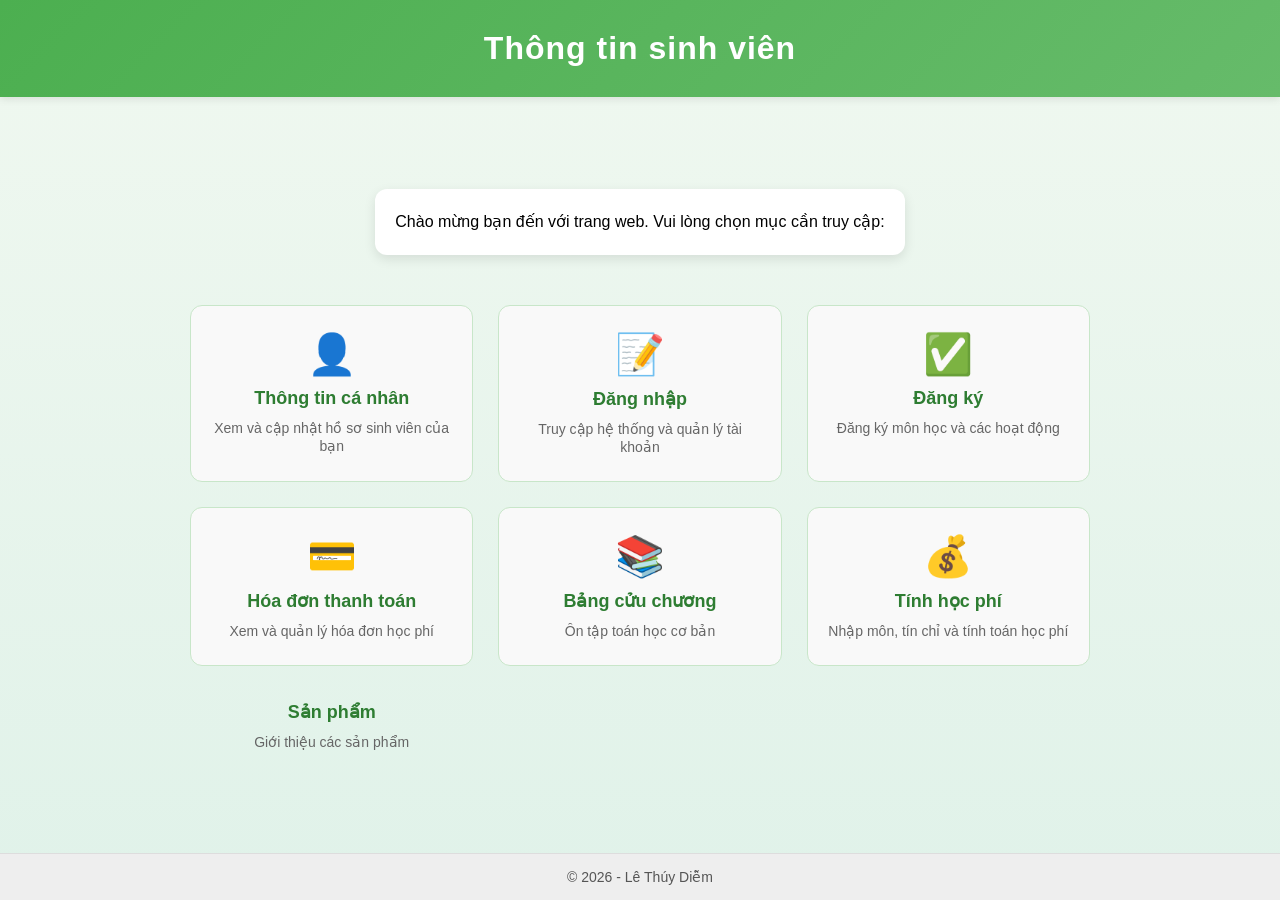
<file: index.html>
﻿<!DOCTYPE html>
<html lang="vi">
<head>
  <meta charset="utf-8">
  <title>Thiết kế web</title>
  <link rel="stylesheet" href="./css/style.css">
</head>
<body>
  <header>
    <h1>Thông tin sinh viên</h1>
  </header>

  <main>
    <section class="intro">
      <p>Chào mừng bạn đến với trang web. Vui lòng chọn mục cần truy cập:</p>
    </section>

    <ul class="menu">
  <li>
    <a href="html/page1.html">
      <div class="icon">👤</div>
      <strong>Thông tin cá nhân</strong>
      <span>Xem và cập nhật hồ sơ sinh viên của bạn</span>
    </a>
  </li>

  <li>
    <a href="html/page2.html">
      <div class="icon">📝</div>
      <strong>Đăng nhập</strong>
      <span>Truy cập hệ thống và quản lý tài khoản</span>
    </a>
  </li>

  <li>
    <a href="html/page3.html">
      <div class="icon">✅</div>
      <strong>Đăng ký</strong>
      <span>Đăng ký môn học và các hoạt động</span>
    </a>
  </li>
  <!-- Liên kết mới cho page4 -->
  <li>
    <a href="html/page4.html">
      <div class="icon">💳</div>
      <strong>Hóa đơn thanh toán</strong>
      <span>Xem và quản lý hóa đơn học phí</span>
    </a>
  </li>

  <!-- Liên kết mới cho page5 -->
  <li>
    <a href="html/page5.html">
      <div class="icon">📚</div>
      <strong>Bảng cửu chương</strong>
      <span>Ôn tập toán học cơ bản</span>
    </a>
  </li>

  <!-- Liên kết mới cho page6 -->
  <li>
    <a href="html/page6.html">
      <div class="icon">💰</div>
      <strong>Tính học phí</strong>
      <span>Nhập môn, tín chỉ và tính toán học phí</span>
    </a>
  </li>
   <a href="html/page7.html">
      <div class="icon"></div>
      <strong>Sản phẩm</strong>
      <span>Giới thiệu các sản phẩm</span>
    </a>
  </li>
</ul>
  </main>

  <footer>
    <p>&copy; 2026 - Lê Thúy Diễm</p>
  </footer>
</body>
</html>
</file>
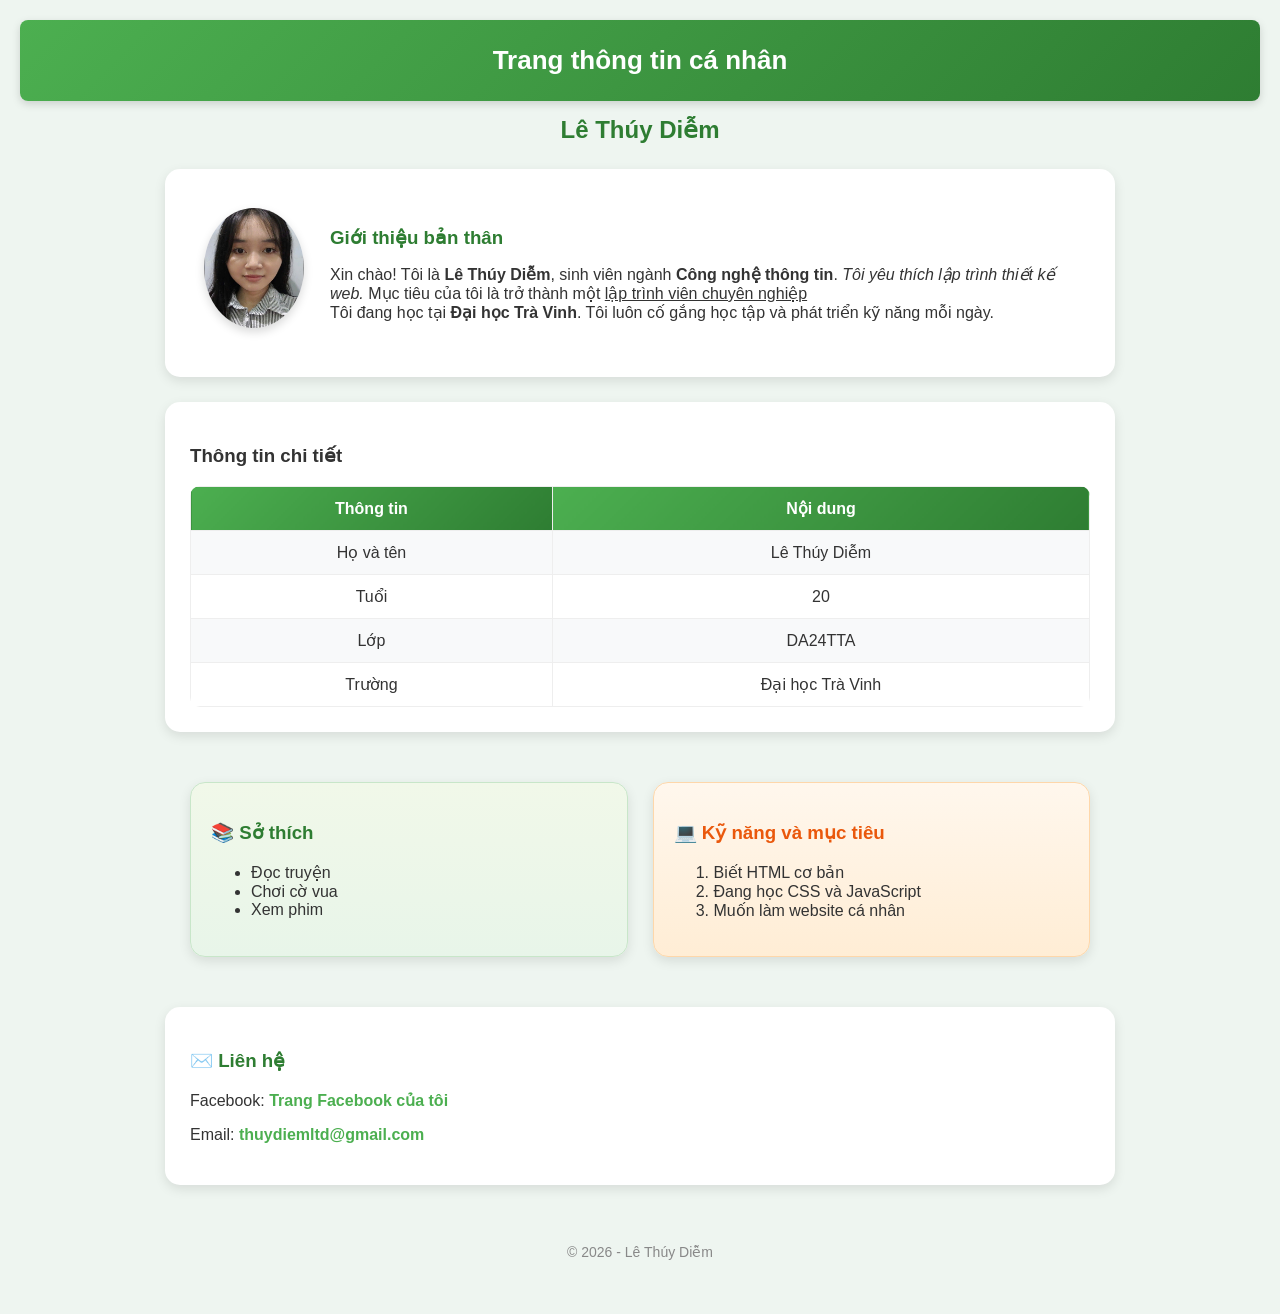
<file: html/page1.html>
﻿<!DOCTYPE html>
<html lang="vi">
<head>
  <meta charset="utf-8">
  <title>Thiết kế web</title>
  <link rel="stylesheet" href="../css/style1.css">
</head>
<body>
  <h1>Trang thông tin cá nhân</h1>
  <h2>Lê Thúy Diễm</h2>
  <div class="card">
    <table id="table_info">
      <tr>
        <td>
          <div><img width="100" height="120" src="../assets/images/avatar.jpg"></div>
        </td>
        <td>
          <h3 id="intro">Giới thiệu bản thân</h3>
          <p>Xin chào! Tôi là <b>Lê Thúy Diễm</b>, sinh viên ngành <b>Công nghệ thông tin</b>.
          <i>Tôi yêu thích lập trình thiết kế web.</i>
          Mục tiêu của tôi là trở thành một <u>lập trình viên chuyên nghiệp</u><br/>
          Tôi đang học tại <b>Đại học Trà Vinh</b>. Tôi luôn cố gắng học tập và phát triển kỹ năng mỗi ngày.
          </p>
        </td>
      </tr>
    </table>
  </div>
  <div class="card">
    <h3>Thông tin chi tiết</h3>
    <table id="table_info2">
      <tr><th>Thông tin</th><th>Nội dung</th></tr>
      <tr><td>Họ và tên</td><td>Lê Thúy Diễm</td></tr>
      <tr><td>Tuổi</td><td>20</td></tr>
      <tr><td>Lớp</td><td>DA24TTA</td></tr>
      <tr><td>Trường</td><td>Đại học Trà Vinh</td></tr>
    </table>
  </div>
  <div class="section-container">
    <div class="section-box">
      <h3>📚 Sở thích</h3>
      <ul>
        <li>Đọc truyện</li>
        <li>Chơi cờ vua</li>
        <li>Xem phim</li>
      </ul>
    </div>
    <div class="section-box">
      <h3>💻 Kỹ năng và mục tiêu</h3>
      <ol>
        <li>Biết HTML cơ bản</li>
        <li>Đang học CSS và JavaScript</li>
        <li>Muốn làm website cá nhân</li>
      </ol>
    </div>
  </div>
  <div class="contact">
    <h3>✉️ Liên hệ</h3>
    <p>Facebook: <a href="#">Trang Facebook của tôi</a></p>
    <p>Email: <a href="#">thuydiemltd@gmail.com</a></p>
  </div>
  <footer>
    <p>&copy; 2026 - Lê Thúy Diễm</p>
  </footer>
</body>
</html>
</file>
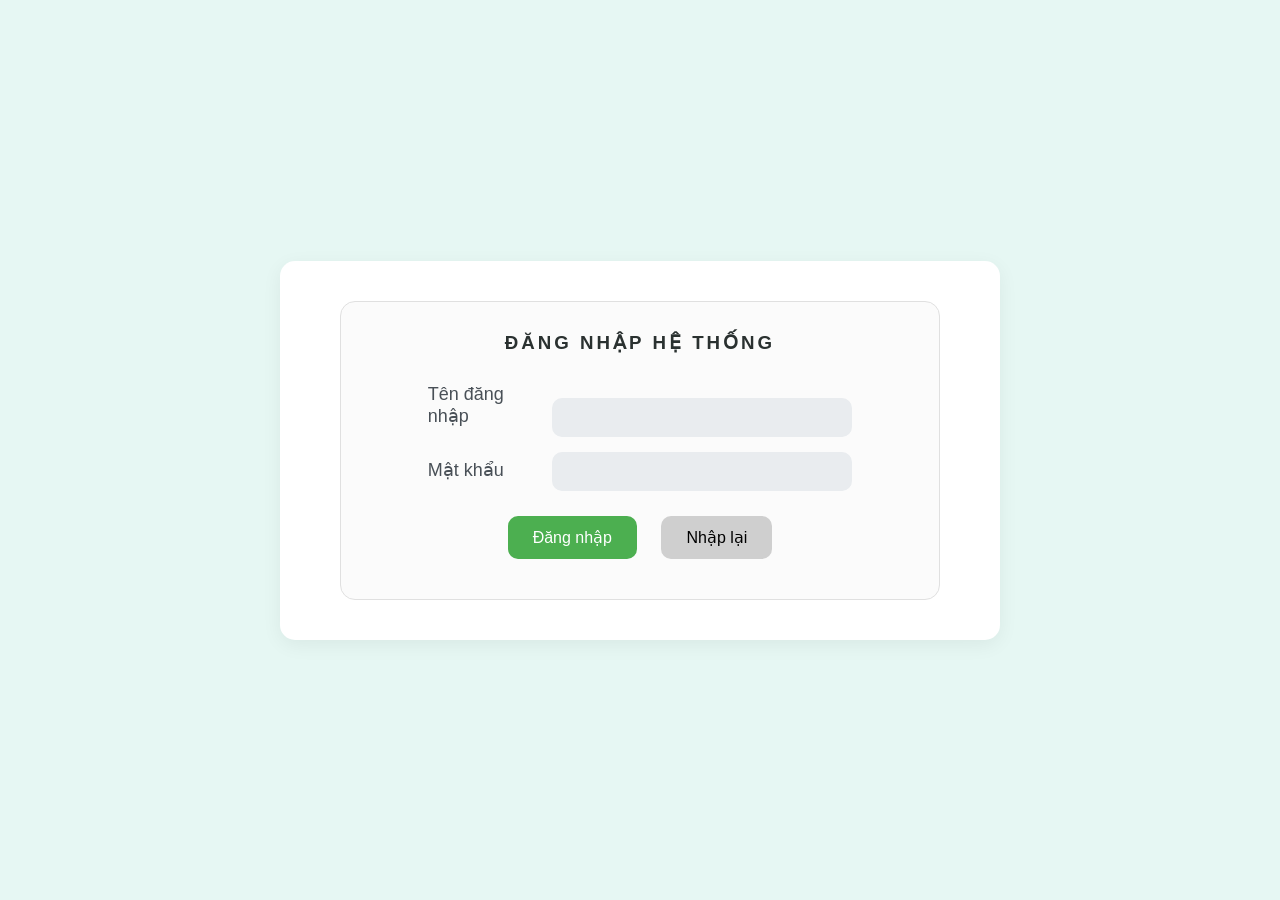
<file: html/page2.html>
﻿<!DOCTYPE html>
<html lang ="vi">
	<head>
		<title>Thiết Kế From Đăng Nhập</title>
		<meta charset= "utf-8">
		<link rel="stylesheet" href ="../css/style2.css">
	</head>
	<body>
		<div class ="container">
			<form id="frmLogin">
				<h3 id="title">Đăng Nhập Hệ Thống</h3>
				<div class="form-group">
					<center>
					<label for ="txtUsername">Tên đăng nhập</label>
					<input class ="form-control" type ="text" id="txtUsername" name="txtUsername"></input>
					</center>
				</div>
				<div class ="form-group">
					<center>
					<label for ="txtPassword">Mật khẩu</label>
					<input class ="form-control" type ="Password" id="txtPassword" name="txtPassword"></input>
					</center>
				</div>
				<center>
				<input class="button" type="submit" id="sblogin" name="sblogin" value="Đăng nhập"></input>
				<input class="button" type="reset" id="rsCancel" name="rsCancel" value="Nhập lại"></input>
				</center>
			</form>
		</div>
	</body>
</html>
</file>
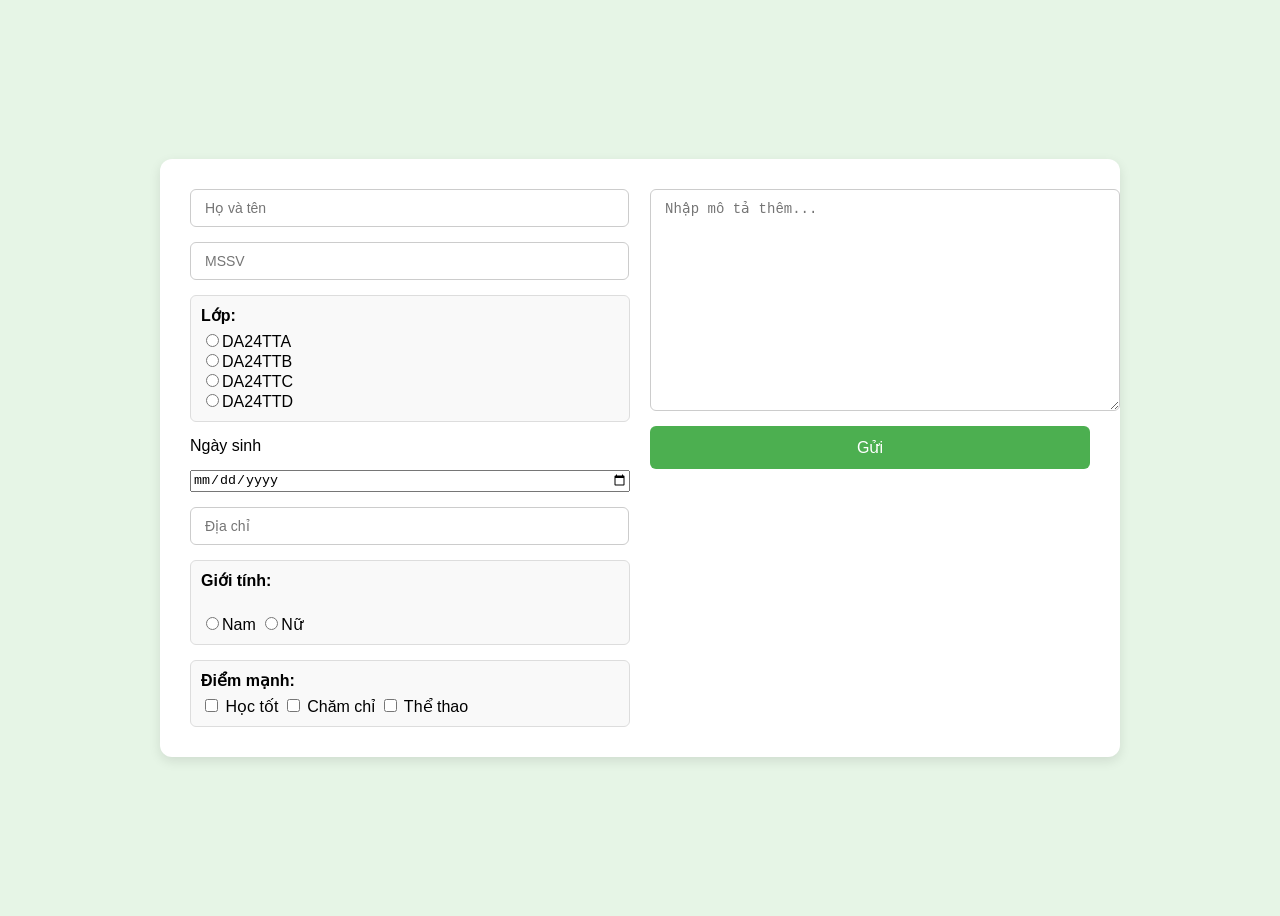
<file: html/page3.html>
﻿<!DOCTYPE html>
<html lang="vi">
	<head>
		<meta charset = "UTF-8">
		<title>Form Đăng Ký</title>
		<link rel="stylesheet" href="../css/style3.css">
	</head>
	<body>
		<div class="container">
			<form>
				<div class="left">
					<input type="text" class="name" placeholder="Họ và tên">
					<input type="text" class="mssv" placeholder="MSSV">
					<div class="group">
						<label>Lớp: </label>
						<input type="radio" name="lop">DA24TTA<br>
						<input type="radio" name="lop">DA24TTB<br>
						<input type="radio" name="lop">DA24TTC<br>
						<input type="radio" name="lop">DA24TTD<br>
					</div>
					Ngày sinh
					<input type="date">
					<input type="text" class="address" placeholder="Địa chỉ">
					<div class="group">
						<label>Giới tính:</label><br>
						<input type="radio" name="gt">Nam
						<input type="radio" name="gt">Nữ
					</div>
					<div class="group">
						<label>Điểm mạnh:</label>
						<input type="checkbox"> Học tốt
                		<input type="checkbox"> Chăm chỉ
                		<input type="checkbox"> Thể thao
					</div>
				</div>
				<div class="right">
					<textarea placeholder="Nhập mô tả thêm..."></textarea>
		            <button type="submit">Gửi</button>
				</div>
			</form>
		</div>
	</body>
</html>
</file>
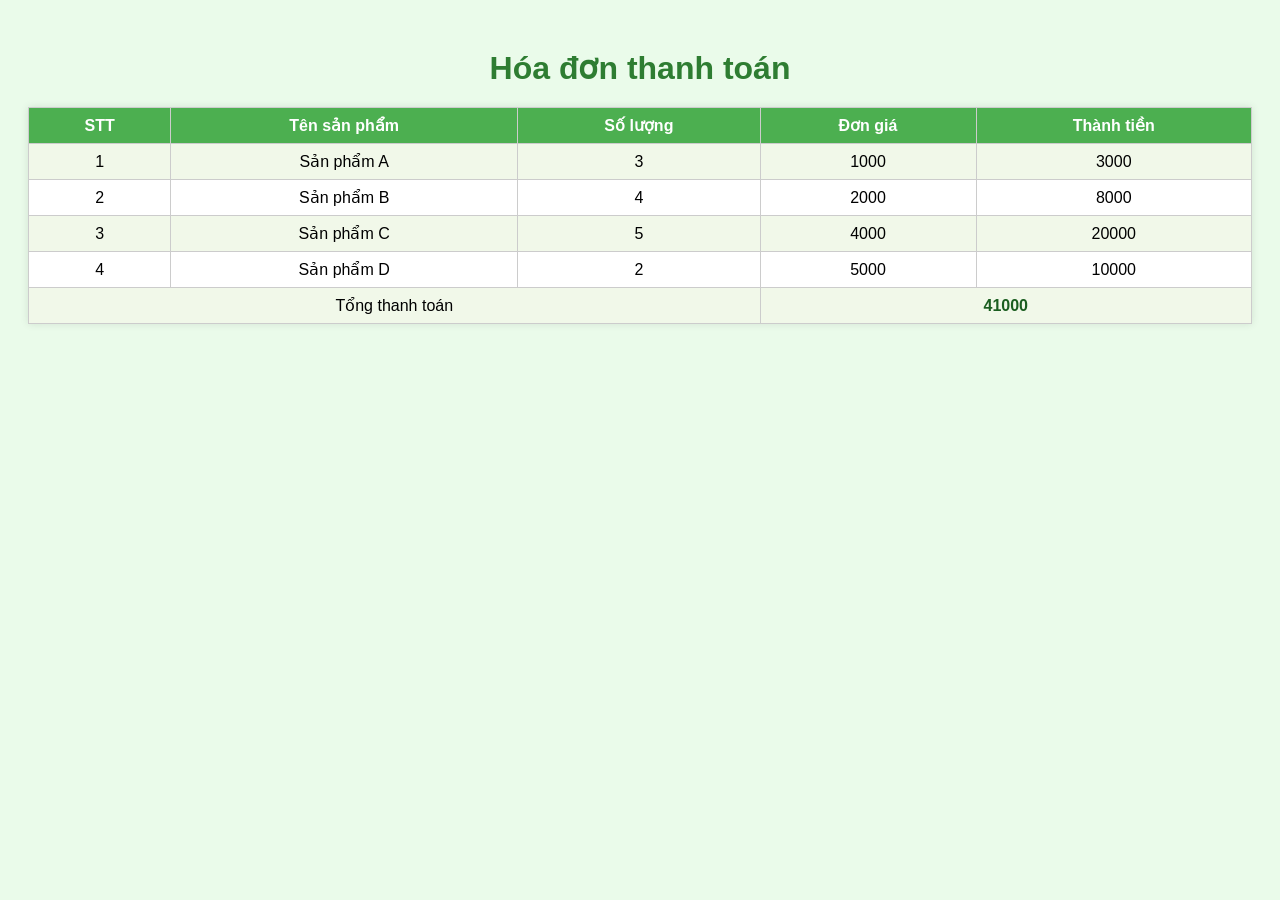
<file: html/page4.html>
﻿<!DOCTYPE html>
<html lang="vi">
	<head>
		<meta charset = "UTF-8">
		<title>Hóa đơn thanh toán</title>
		<link rel="stylesheet" href="../css/style4.css">
	</head>
	<body>
		<h1>Hóa đơn thanh toán</h1>
		<table>
			<tr>
				<th>STT</th>
				<th>Tên sản phẩm</th>
				<th>Số lượng</th>
				<th>Đơn giá</th>
				<th>Thành tiền</th>
			</tr>
			<tr>
				<td>1</td>
				<td>Sản phẩm A</td>
				<td class="sl">3</td>
				<td class="dg">1000</td>
				<td class="tt">0</td>
			</tr>
			<tr>
				<td>2</td>
				<td>Sản phẩm B</td>
				<td class="sl">4</td>
				<td class="dg">2000</td>
				<td class="tt">0</td>
			</tr>
			<tr>
				<td>3</td>
				<td>Sản phẩm C</td>
				<td class="sl">5</td>
				<td class="dg">4000</td>
				<td class="tt">0</td>
			</tr>
			<tr>
				<td>4</td>
				<td>Sản phẩm D</td>
				<td class="sl">2</td>
				<td class="dg">5000</td>
				<td class="tt">0</td>
			</tr>
			<tr>
				<td colspan="3">Tổng thanh toán</td>
				<td colspan="2" id="tong">0</td>
			</tr>
		</table>
		<script>
			const donGia = document.getElementsByClassName("dg");
			const soLuong = document.getElementsByClassName("sl");
			const thanhTien = document.getElementsByClassName("tt");
			let tong = 0;
			for(let i=0; i<donGia.length; i++){
				thanhTien[i].innerHTML = parseInt(donGia[i].innerHTML * parseInt(soLuong[i].innerHTML));
				tong += parseInt(thanhTien[i].innerHTML);
			}
			document.getElementById("tong").innerHTML = tong;
		</script>
	</body>
</html>
</file>
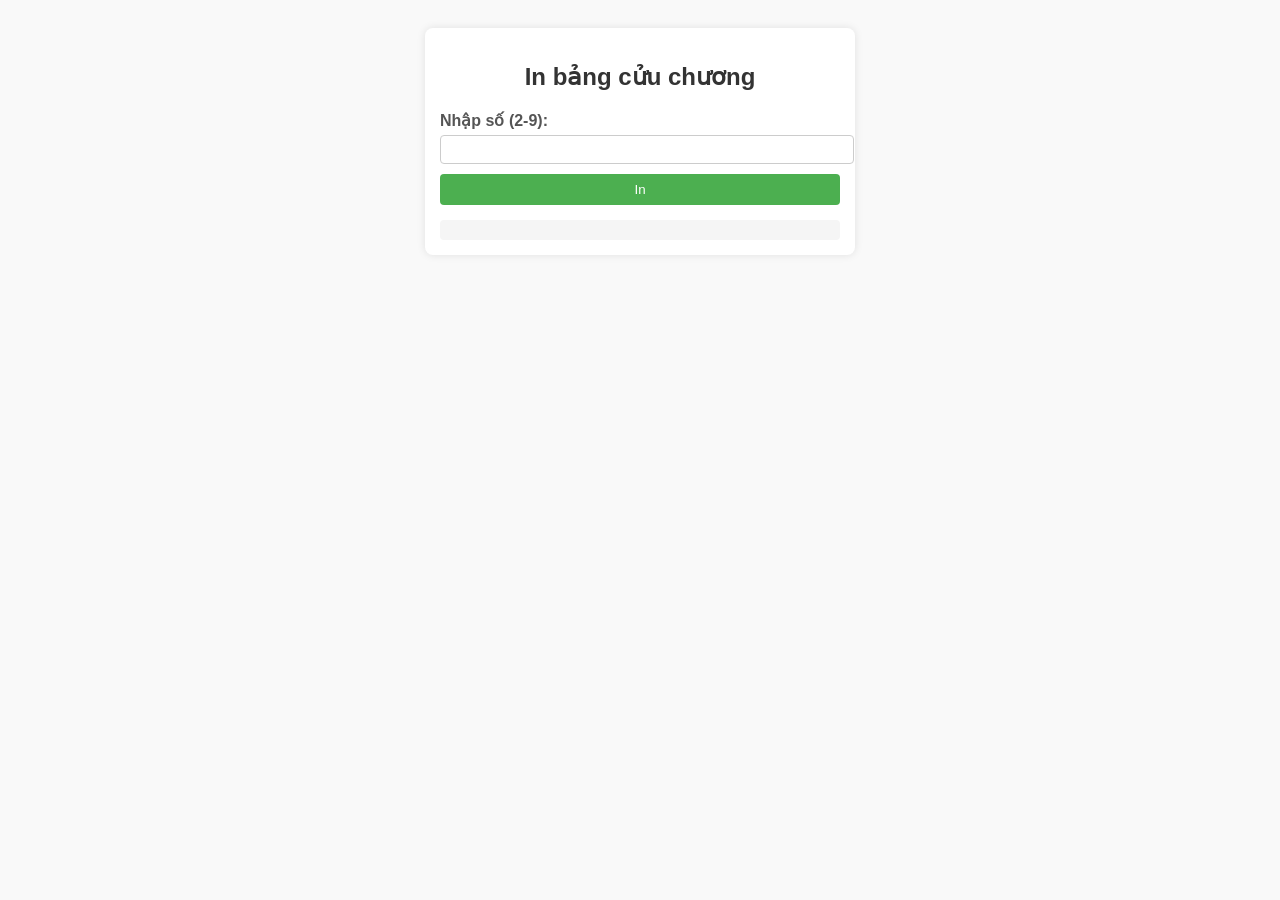
<file: html/page5.html>
﻿<!DOCTYPE html>
<html lang="vi">
	<head>
		<meta charset = "UTF-8">
		<title>Bảng cửu chương</title>
		<link rel="stylesheet" href="../css/style5.css">
	</head>
	<body>
		<form id="frmInBCC">
			<h2>In bảng cửu chương</h2>
			<label>Nhập số (2-9): </label>
			<input type="number" min="2" max="9">
			<button type="button" onclick="inBCC()">In</button>
			<div id="kq">

			</div>
		</form>
		<script>
			function inBCC(){
				const myForm = document.forms["frmInBCC"];
				const myNumber = myForm.elements[0];
				let num = parseInt(myNumber.value);
				if(num < 2 || num > 9 || isNaN(num)){
					alert("Vui lòng chỉ nhập số từ 2 đến 9!");
					return;
				}
				let kq = "";
				for(let i=1; i<=10; i++){
					kq += num + "x" + i + "=" + (num*i) + "<br>";
				}
				document.getElementById("kq").innerHTML = kq;
			}
		</script>
	</body>
</html>
</file>
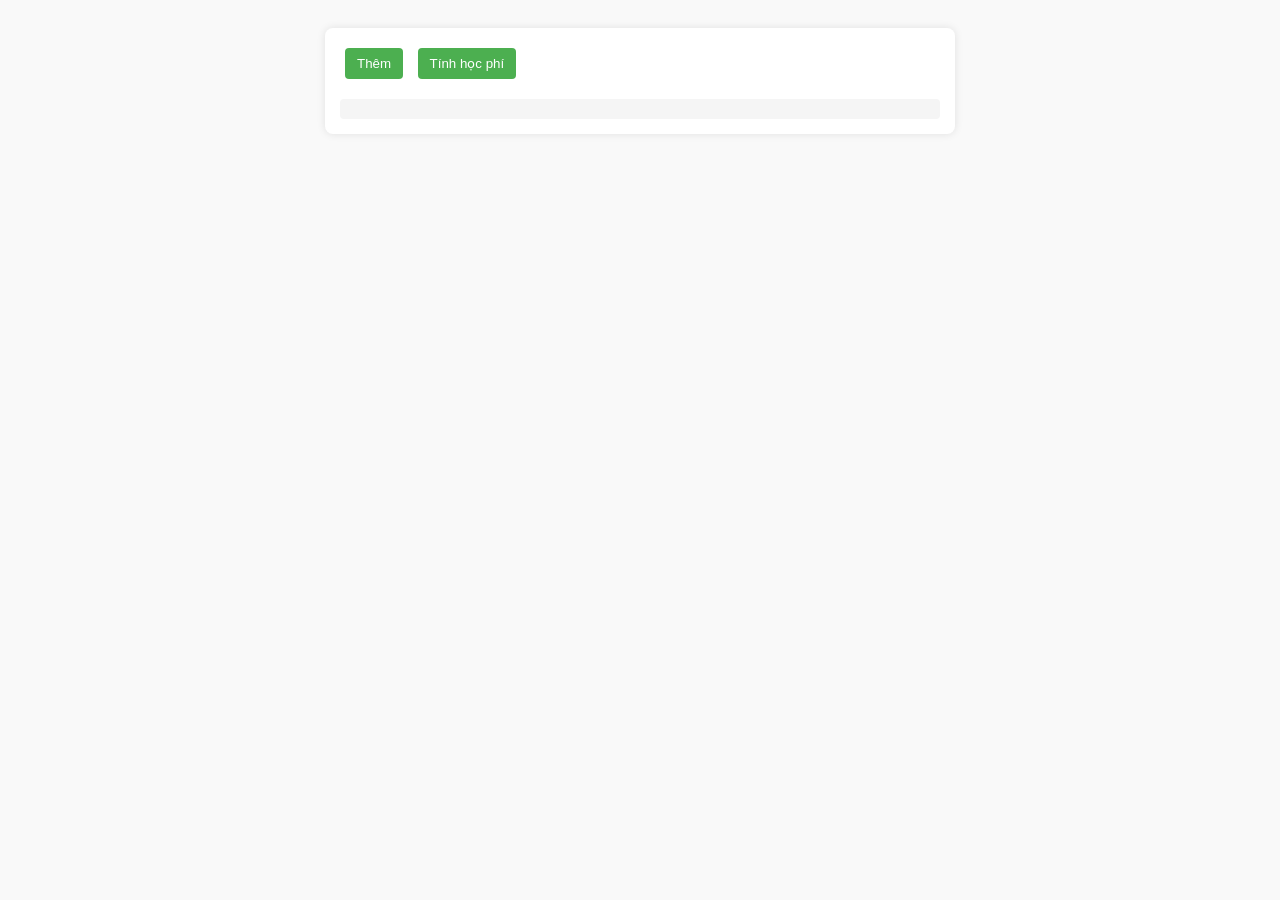
<file: html/page6.html>
﻿<!DOCTYPE html>
<html lang="vi">
<head>
  <meta charset="UTF-8">
  <title>Tính học phí</title>
  <link rel="stylesheet" href="../css/style6.css">
</head>
<body>
  <div class="container">
    <button type="button" onclick="add()">Thêm</button>
    <button type="button" onclick="calculate()">Tính học phí</button>
    <div id="content"></div>
    <div id="result"></div>
  </div>

  <script>
    function add(){
      const content = document.getElementById("content");
      const myRow = document.createElement("div");
      myRow.setAttribute("class", "row");

      const inputMon = document.createElement("input");
      inputMon.setAttribute("type", "text");
      inputMon.setAttribute("placeholder", "Nhập môn");
      inputMon.setAttribute("class", "input-mon");

      const inputSTC = document.createElement("input");
      inputSTC.setAttribute("type", "number");
      inputSTC.setAttribute("placeholder", "Nhập STC");
      inputSTC.setAttribute("class", "input-stc");

      const selectMon = document.createElement("select");
      const option1 = document.createElement("option");
      option1.value = "CS";
      option1.text = "Cơ sở";
      const option2 = document.createElement("option");
      option2.value = "CN";
      option2.text = "Chuyên ngành";

      selectMon.appendChild(option1);
      selectMon.appendChild(option2);

      const btnDel = document.createElement("button");
      btnDel.innerText = "Xóa";
      btnDel.setAttribute("type", "button");
      btnDel.setAttribute("class", "btn-del");
      btnDel.onclick = function(){
        content.removeChild(myRow);
      }

      myRow.appendChild(inputMon);
      myRow.appendChild(inputSTC);
      myRow.appendChild(selectMon);
      myRow.appendChild(btnDel);
      content.appendChild(myRow);
    }

    function calculate(){
      const rows = document.querySelectorAll("#content .row");
      let totalSTC = 0;
      let tongHocPhi = 0;

      for (let i = 0; i < rows.length; i++) {
        const row = rows[i];
        const stcInput = row.querySelector(".input-stc");
        const stc = parseInt(stcInput.value) || 0;
        const selectMon = row.querySelector("select");
        const loaiMon = selectMon.value;

        totalSTC += stc;

        if (loaiMon === "CS") {
          tongHocPhi += stc * 500000; // môn cơ sở
        } else if (loaiMon === "CN") {
          tongHocPhi += stc * 640000; // môn chuyên ngành
        }
      }

      document.getElementById("result").innerText =
        "Tổng số tín chỉ: " + totalSTC +
        " | Tổng học phí: " + tongHocPhi.toLocaleString("vi-VN") + " VND";
    }
  </script>
</body>
</html>
</file>
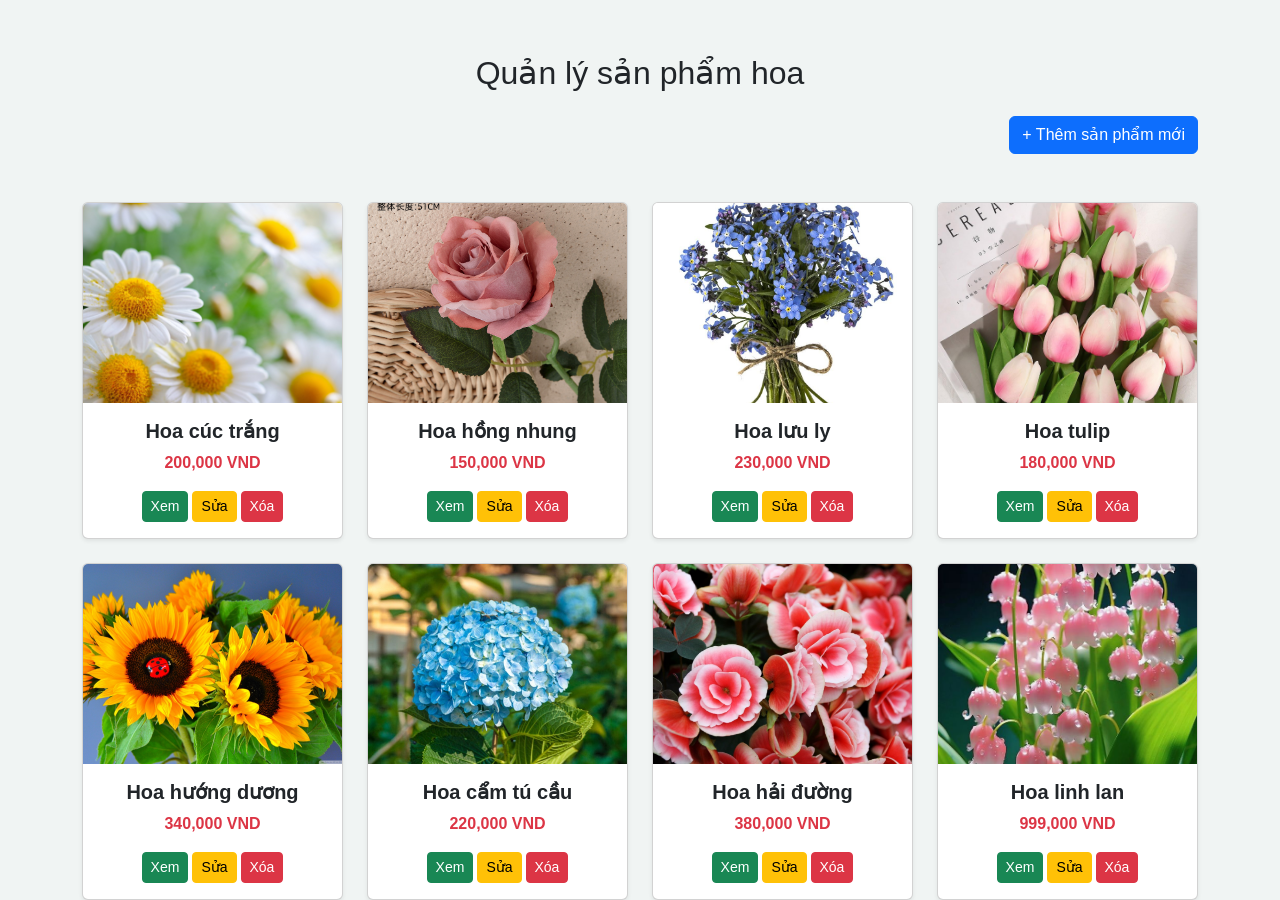
<file: html/page7.html>
﻿<!DOCTYPE html>
<html lang="vi">
<head>
    <meta charset="UTF-8">
    <title>Quản lý sản phẩm hoa</title>
    <link href="https://cdn.jsdelivr.net/npm/bootstrap@5.3.3/dist/css/bootstrap.min.css" rel="stylesheet">
    <link rel="stylesheet" href="../css/style7.css">
</head>
<body>
    <div class="container mt-4">
        <h2 class="text-center mb-4">Quản lý sản phẩm hoa</h2>
        
        <div class="mb-4 text-end">
            <button class="btn btn-primary" onclick="openAddModal()">+ Thêm sản phẩm mới</button>
        </div>

        <!-- Nơi hiển thị danh sách hoa -->
        <div id="product-list" class="row"></div>
    </div>

    <!-- Modal Thêm/Sửa -->
    <div class="modal fade" id="productModal" tabindex="-1" aria-hidden="true">
        <div class="modal-dialog">
            <div class="modal-content">
                <div class="modal-header">
                    <h5 class="modal-title" id="modalTitle">Sản phẩm</h5>
                    <button type="button" class="btn-close" data-bs-dismiss="modal"></button>
                </div>
                <div class="modal-body">
                    <form id="productForm">
                        <input type="hidden" id="edit-id">
                        <div class="mb-3">
                            <label class="form-label">Tên sản phẩm</label>
                            <input type="text" class="form-control" id="p-name" required>
                        </div>
                        <div class="mb-3">
                            <label class="form-label">Giá (VND)</label>
                            <input type="number" class="form-control" id="p-price" required>
                        </div>
                        <div class="mb-3">
                            <label class="form-label">Link ảnh (../assets/images/filename.jpg)</label>
                            <input type="text" class="form-control" id="p-img">
                        </div>
                        <div class="mb-3">
                            <label class="form-label">Mô tả</label>
                            <textarea class="form-control" id="p-desc" rows="3"></textarea>
                        </div>
                        <button type="submit" class="btn btn-success w-100">Xác nhận Lưu</button>
                    </form>
                </div>
            </div>
        </div>
    </div>

    <script src="https://cdn.jsdelivr.net/npm/bootstrap@5.3.3/dist/js/bootstrap.bundle.min.js"></script>
    <script src="../js/lib.js"></script>
</body>
</html>
</file>
<file: css/style.css>
* {
  margin: 0;
  padding: 0;
  box-sizing: border-box;
}
body {
  display: flex;
  flex-direction: column;
  min-height: 100vh;
  font-family: 'Segoe UI', Tahoma, Geneva, Verdana, sans-serif;
  background: linear-gradient(to bottom, #f0f8f0, #e0f2e9);
  text-align: center;
}
header {
  background: linear-gradient(135deg, #4caf50, #66bb6a);
  color: white;
  padding: 30px 20px;
  box-shadow: 0 2px 8px rgba(0,0,0,0.1);
}
header h1 {
  font-size: 32px;
  letter-spacing: 1px;
}
main {
  flex: 1;
  display: flex;
  flex-direction: column;
  justify-content: center; 
  align-items: center;     
  padding: 20px;
}
.intro {
  margin: 20px auto;
  padding: 20px;
  max-width: 700px;
  background: #ffffff;
  border-radius: 12px;
  box-shadow: 0 4px 12px rgba(0,0,0,0.1);
  line-height: 1.6;
}
.menu {
  list-style: none;
  padding: 0;
  margin: 30px auto;
  display: grid;
  grid-template-columns: repeat(3, 1fr);
  gap: 25px;
  max-width: 900px;
}
.menu li {
  background: #f9f9f9;
  border: 1px solid #c8e6c9;
  border-radius: 12px;
  padding: 25px 20px;
  transition: all 0.3s ease;
}
.menu li:hover {
  transform: translateY(-5px);
  box-shadow: 0 6px 15px rgba(0,0,0,0.1);
}
.menu a {
  text-decoration: none;
  color: #333;
  display: block;
}
.menu .icon {
  font-size: 40px;
  margin-bottom: 10px;
}
.menu strong {
  display: block;
  font-size: 18px;
  margin: 10px 0;
  color: #2e7d32;
}
.menu span {
  font-size: 14px;
  color: #666;
}
footer {
  background: #eeeeee;
  padding: 15px;
  font-size: 14px;
  color: #555;
  border-top: 1px solid #ddd;
}
@media (max-width: 768px) {
  .menu {
    grid-template-columns: 1fr;
  }
}
.menu li:hover {
  background: #e3f2fd;
  border-color: #2196f3;
  box-shadow: 0 8px 20px rgba(33, 150, 243, 0.2);
  transform: translateY(-5px);
}
</file>
<file: css/style1.css>
body {
  font-family: "Segoe UI", Tahoma, sans-serif;
  color: #333;
  background-color: #eef5f0; 
  margin: 0;
  padding: 20px;
}
h1 {
  background: linear-gradient(135deg, #4CAF50, #2e7d32);
  color: white;
  margin: 0;
  padding: 25px;
  text-align: center;
  font-size: 26px;
  font-weight: bold;
  border-radius: 8px;
  box-shadow: 0 3px 8px rgba(0,0,0,0.15);
}
h2 {
  text-align: center;
  margin: 15px 0;
  color: #2e7d32; 
  font-weight: bold;
}
.card, .section-box, .contact {
  background: #fff;
  border-radius: 15px;
  max-width: 900px;
  margin: 25px auto;
  box-shadow: 0 4px 12px rgba(0,0,0,0.1);
  transition: 0.3s;
}
.card:hover,
.section-box:hover,
.contact:hover {
  transform: translateY(-5px);
  box-shadow: 0 8px 20px rgba(0,0,0,0.15);
}
.card {
  padding: 25px;
}
.section-box {
  flex: 1;
  padding: 20px;
  text-align: left;
}
.contact {
  padding: 25px;
}
#table_info {
  width: 100%;
}
#table_info td {
  padding: 12px;
  vertical-align: top;
}
#table_info img {
  border-radius: 50%;
  box-shadow: 0 4px 10px rgba(0,0,0,0.15);
}
#intro {
  color: #2e7d32;
  margin-bottom: 10px;
  font-weight: bold;
}
#table_info2 {
  width: 100%;
  border-collapse: collapse;
  border-radius: 10px;
  overflow: hidden;
}
#table_info2 th, #table_info2 td {
  padding: 12px;
  border: 1px solid #eee;
  text-align: center;
}
#table_info2 th {
  background: linear-gradient(135deg, #4CAF50, #2e7d32); 
  color: white;
}
#table_info2 tr:nth-child(even) {
  background: #f8f9fa;
}
#table_info2 tr:hover {
  background: #e8f5e9;
}
.section-container {
  display: flex;
  gap: 25px;
  justify-content: center;
  max-width: 900px;
  margin: 25px auto;
}
.section-box:nth-child(1) { 
  background: linear-gradient(to bottom, #f1f8e9, #e8f5e9);
  border: 1px solid #c8e6c9;
}
.section-box:nth-child(2) { 
  background: linear-gradient(to bottom, #fff7ed, #ffedd5);
  border: 1px solid #fed7aa;
}
.section-box:nth-child(2) h3 {
  color: #ea580c; 
}
.section-box h3 {
  color: #2e7d32;
  font-weight: bold;
}
.contact h3 {
  color: #2e7d32;
}
.contact a {
  color: #4CAF50;
  font-weight: bold;
  text-decoration: none;
}
.contact a:hover {
  text-decoration: underline;
  color: #1b5e20;
}
footer {
  text-align: center;
  padding: 20px;
  font-size: 14px;
  color: #888;
}
@media (max-width: 768px) {
  .section-container {
    flex-direction: column;
  }
  #table_info {
    display: block;
    text-align: center;
  }
}
</file>
<file: css/style2.css>
*{
    margin: 0;
    padding: 0;
    box-sizing: border-box;
    font-family: 'Segoe UI', Tahoma, Geneva, Verdana, sans-serif;
}
body{
    background-color: #e6f7f3; 
    display: flex;
    justify-content: center;
    align-items: center;
    height: 100vh;
}
div.container{
    background-color: #ffffff; 
    padding: 40px 60px;
    border-radius: 15px;
    box-shadow: 0 5px 20px rgba(0,0,0,0.06); 
}
form#frmLogin{
    border-radius: 15px;
    padding: 30px 50px;
    border: 1px solid #e0e0e0;
    background-color: #fbfbfb; 
    min-width: 600px;
}
h3#title{
    text-transform: uppercase;
    letter-spacing: 3px;
    color: #2a3130;
    text-align: center;
    margin-bottom: 30px;
    font-weight: bold;
}
div.form-group{
    margin: 15px 0;
    text-align: center;
}
div.form-group label{
    display: inline-block;
    width: 120px;
    text-align: left;
    font-size: 18px;
    color: #495057;
}
input[type="text"], 
input[type="password"]{
    width: 300px;
    padding: 12px;
    border-radius: 10px;
    border: none;
    background-color: #e9ecef; 
    outline: none;
}
input[type="text"]:focus,
input[type="password"]:focus{
    background-color: #fff;
    border: 1px solid #4CAF50; 
    box-shadow: 0 0 5px rgba(0,0,0,0.2);
}
input[type="submit"], 
input[type="reset"]{
    padding: 12px 25px;
    margin: 10px;
    border: none;
    border-radius: 10px;
    font-size: 16px;
    cursor: pointer;
    font-weight: 500;
}
input[type="submit"]{
    background: #4CAF50; 
    color: white;
}
input[type="reset"]{
    background: #cfcfcf; 
}
input[type="submit"]:hover{
    background: #43a047;
}
input[type="reset"]:hover{
    background: #b5b5b5;
}
</file>
<file: css/style3.css>
body {
  font-family: Arial, sans-serif;
  background: #e6f5e6; 
  display: flex;
  justify-content: center;
  align-items: center;
  min-height: 100vh;
}
.container {
  background: #fff;
  padding: 30px;
  border-radius: 12px;
  box-shadow: 0 4px 12px rgba(0,0,0,0.1);
  max-width: 900px;
  width: 100%;
}
form {
  display: flex;
  gap: 20px;
}
.left, .right {
  flex: 1;
  display: flex;
  flex-direction: column;
  gap: 15px;
}
input[type="text"],
input[type="data"],
textarea {
  padding: 10px 14px;
  border: 1px solid #ccc;
  border-radius: 6px;
  font-size: 14px;
  width: 100%;
  transition: border-color 0.3s ease;
}
input:focus, textarea:focus {
  border-color: #4caf50;
  outline: none;
}
.group {
  background: #f9f9f9;
  padding: 10px;
  border-radius: 6px;
  border: 1px solid #ddd;
}
.group label {
  font-weight: bold;
  display: block;
  margin-bottom: 6px;
}
textarea {
  min-height: 200px;
  resize: vertical;
}
button {
  background: #4caf50;
  color: #fff;
  border: none;
  padding: 12px;
  border-radius: 6px;
  font-size: 16px;
  cursor: pointer;
  transition: background 0.3s ease;
}
button:hover {
  background: #388e3c;
}
input.name,
input.address,
input.mssv{
  width: 93%; 
}
</file>
<file: css/style4.css>
body {
  font-family: Arial, sans-serif;
  background-color: #eafbea; 
  padding: 20px;
}
h1 {
  text-align: center;
  color: #2e7d32; 
  margin-bottom: 20px;
}
table {
  width: 100%;
  border-collapse: collapse;
  background: #fff;
  box-shadow: 0 0 8px rgba(0,0,0,0.1);
}
th, td {
  border: 1px solid #ccc;
  padding: 8px 12px;
  text-align: center;
}
th {
  background-color: #4caf50; 
  color: white;
}
tr:nth-child(even) {
  background-color: #f1f8e9; 
}
#tong {
  font-weight: bold;
  color: #1b5e20; 
}
</file>
<file: css/style5.css>
body {
  font-family: Arial, sans-serif;
  background-color: #f9f9f9; 
  padding: 20px;
}
form {
  max-width: 400px;
  margin: auto;
  background: #fff;
  padding: 15px;
  border-radius: 8px;
  box-shadow: 0 0 8px rgba(0,0,0,0.1);
}
h2 {
  text-align: center;
  color: #333; 
}
label {
  display: block;
  margin-bottom: 5px;
  font-weight: bold;
  color: #555; 
}
input[type="number"] {
  width: 100%;
  padding: 6px;
  margin-bottom: 10px;
  border: 1px solid #ccc;
  border-radius: 4px;
}
button {
  display: block;
  width: 100%;
  padding: 8px;
  border: none;
  border-radius: 4px;
  background-color: #4caf50;
  color: white;
  cursor: pointer;
}
button:hover {
  background-color: #388e3c; 
}
#kq {
  margin-top: 15px;
  padding: 10px;
  background: #f5f5f5; 
  border-radius: 4px;
  font-family: monospace;
  line-height: 1.6;
  color: #444; 
}
</file>
<file: css/style6.css>
body {
  font-family: Arial, sans-serif;
  background-color: #f9f9f9; 
  padding: 20px;
}
.container {
  max-width: 600px;
  margin: auto;
  background: #fff;
  padding: 15px;
  border-radius: 8px;
  box-shadow: 0 0 8px rgba(0,0,0,0.1);
}
button {
  margin: 5px;
  padding: 8px 12px;
  border: none;
  border-radius: 4px;
  background-color: #4caf50; 
  color: white;
  cursor: pointer;
}
button:hover {
  background-color: #388e3c; 
}
.row {
  display: flex;
  align-items: center;
  margin-bottom: 10px;
}
.input-mon, .input-stc, select {
  margin-right: 10px;
  padding: 6px;
  border: 1px solid #ccc; 
  border-radius: 4px;
}
.btn-del {
  background-color: #e74c3c; 
}
.btn-del:hover {
  background-color: #c0392b;
}
#result {
  margin-top: 15px;
  font-weight: bold;
  color: #333; 
  background: #f5f5f5; 
  padding: 10px;
  border-radius: 4px;
}
</file>
<file: css/style7.css>
body { 
    background-color: #f0f4f3; 
    padding-top: 30px; 
    font-family: 'Segoe UI', Tahoma, Geneva, Verdana, sans-serif;
}

.product-item { 
    background: #ffffff; 
    margin-bottom: 24px; 
    border-radius: 15px; 
    padding: 15px;
    box-shadow: 0 10px 20px rgba(0,0,0,0.05); 
    transition: 0.3s;
    border: 1px solid #e0e0e0;
}

.product-item:hover {
    transform: translateY(-5px); /* Hiệu ứng bay lên khi di chuột vào */
    box-shadow: 0 15px 30px rgba(0,0,0,0.1);
}

.product-image {
    width: 100%;
    height: 200px; 
    overflow: hidden;
    border-radius: 10px;
    margin-bottom: 15px;
}

.product-image img {
    width: 100%;
    height: 100%;
    object-fit: cover; 
}

.product-info p {
    margin-bottom: 5px;
    text-align: center;
}

.product-info p:first-child {
    font-weight: bold;
    font-size: 1.1rem;
    color: #2c3e50;
}

.product-info p:nth-child(2) {
    color: #27ae60; 
    font-weight: 600;
}

.btn-info {
    background-color: #2ecc71 !important;
    border: none !important;
    color: white !important;
    width: 100%;
    border-radius: 8px;
}
</file>
